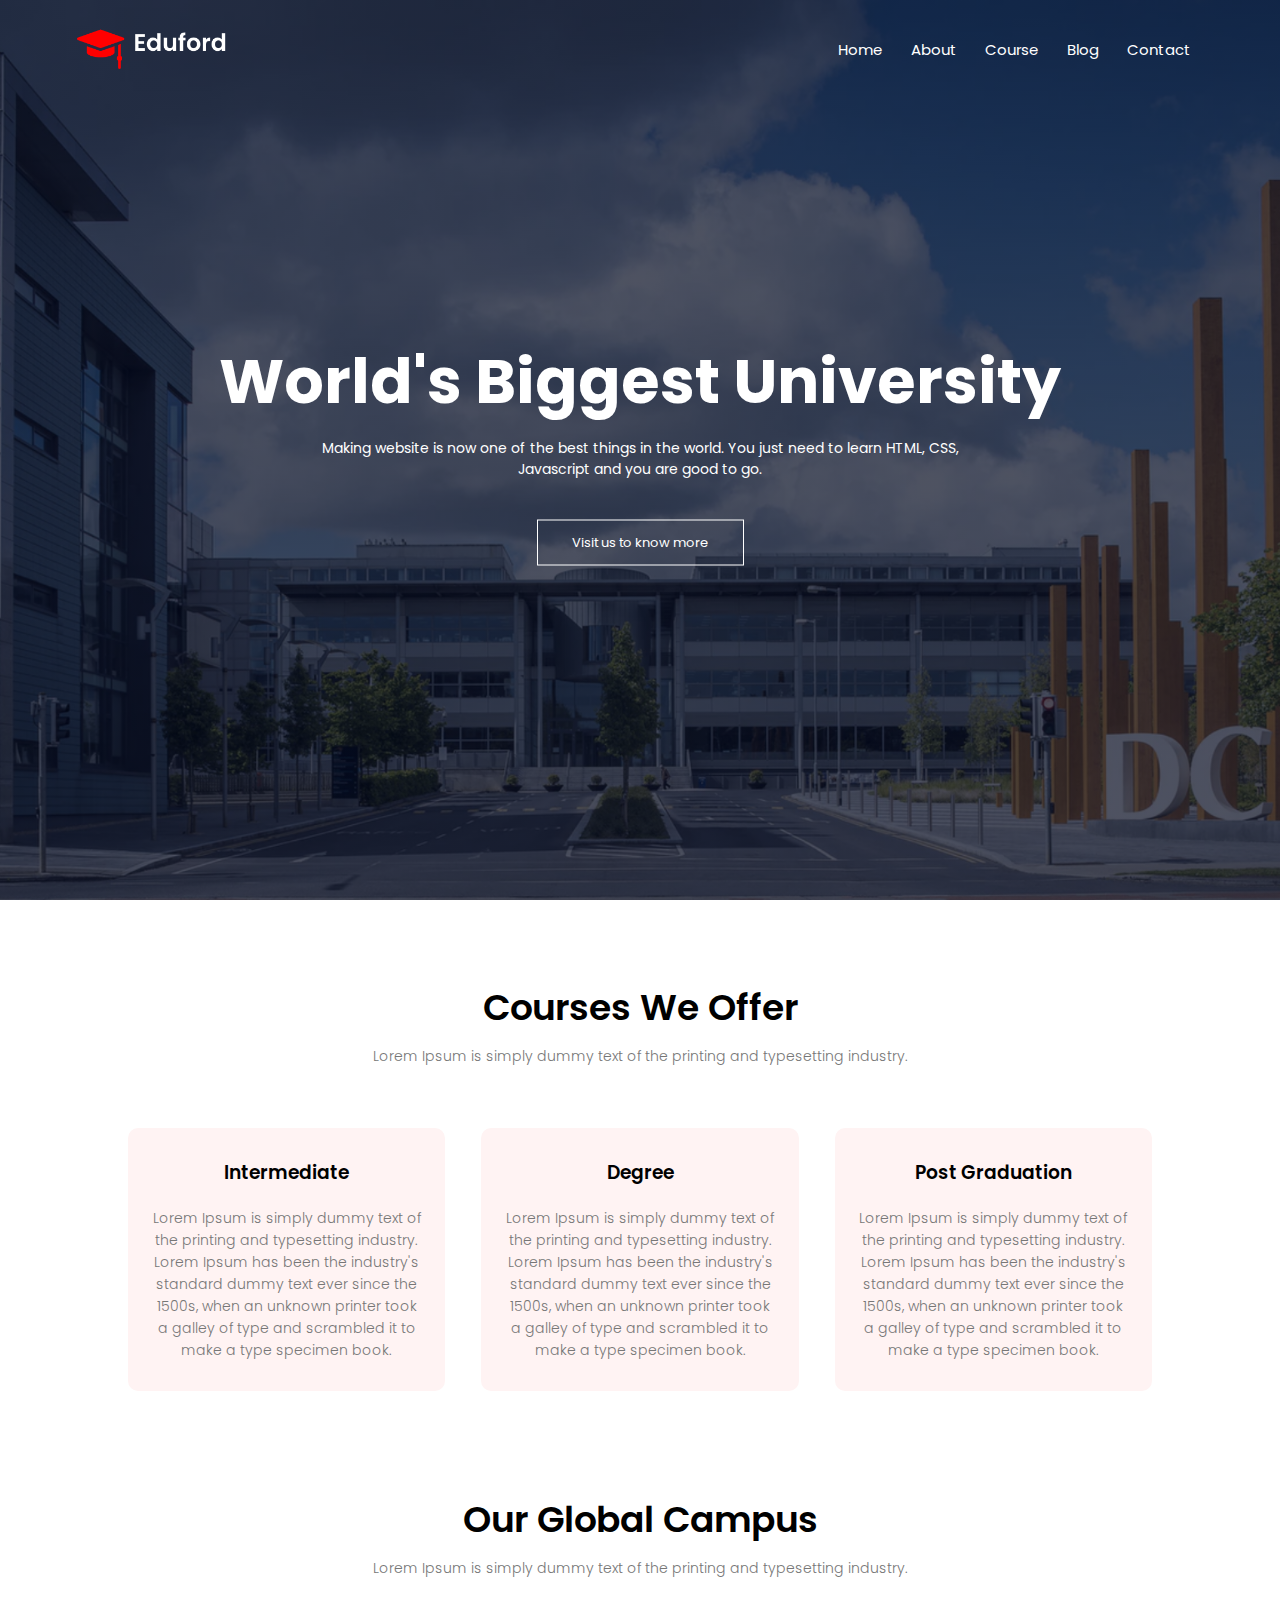
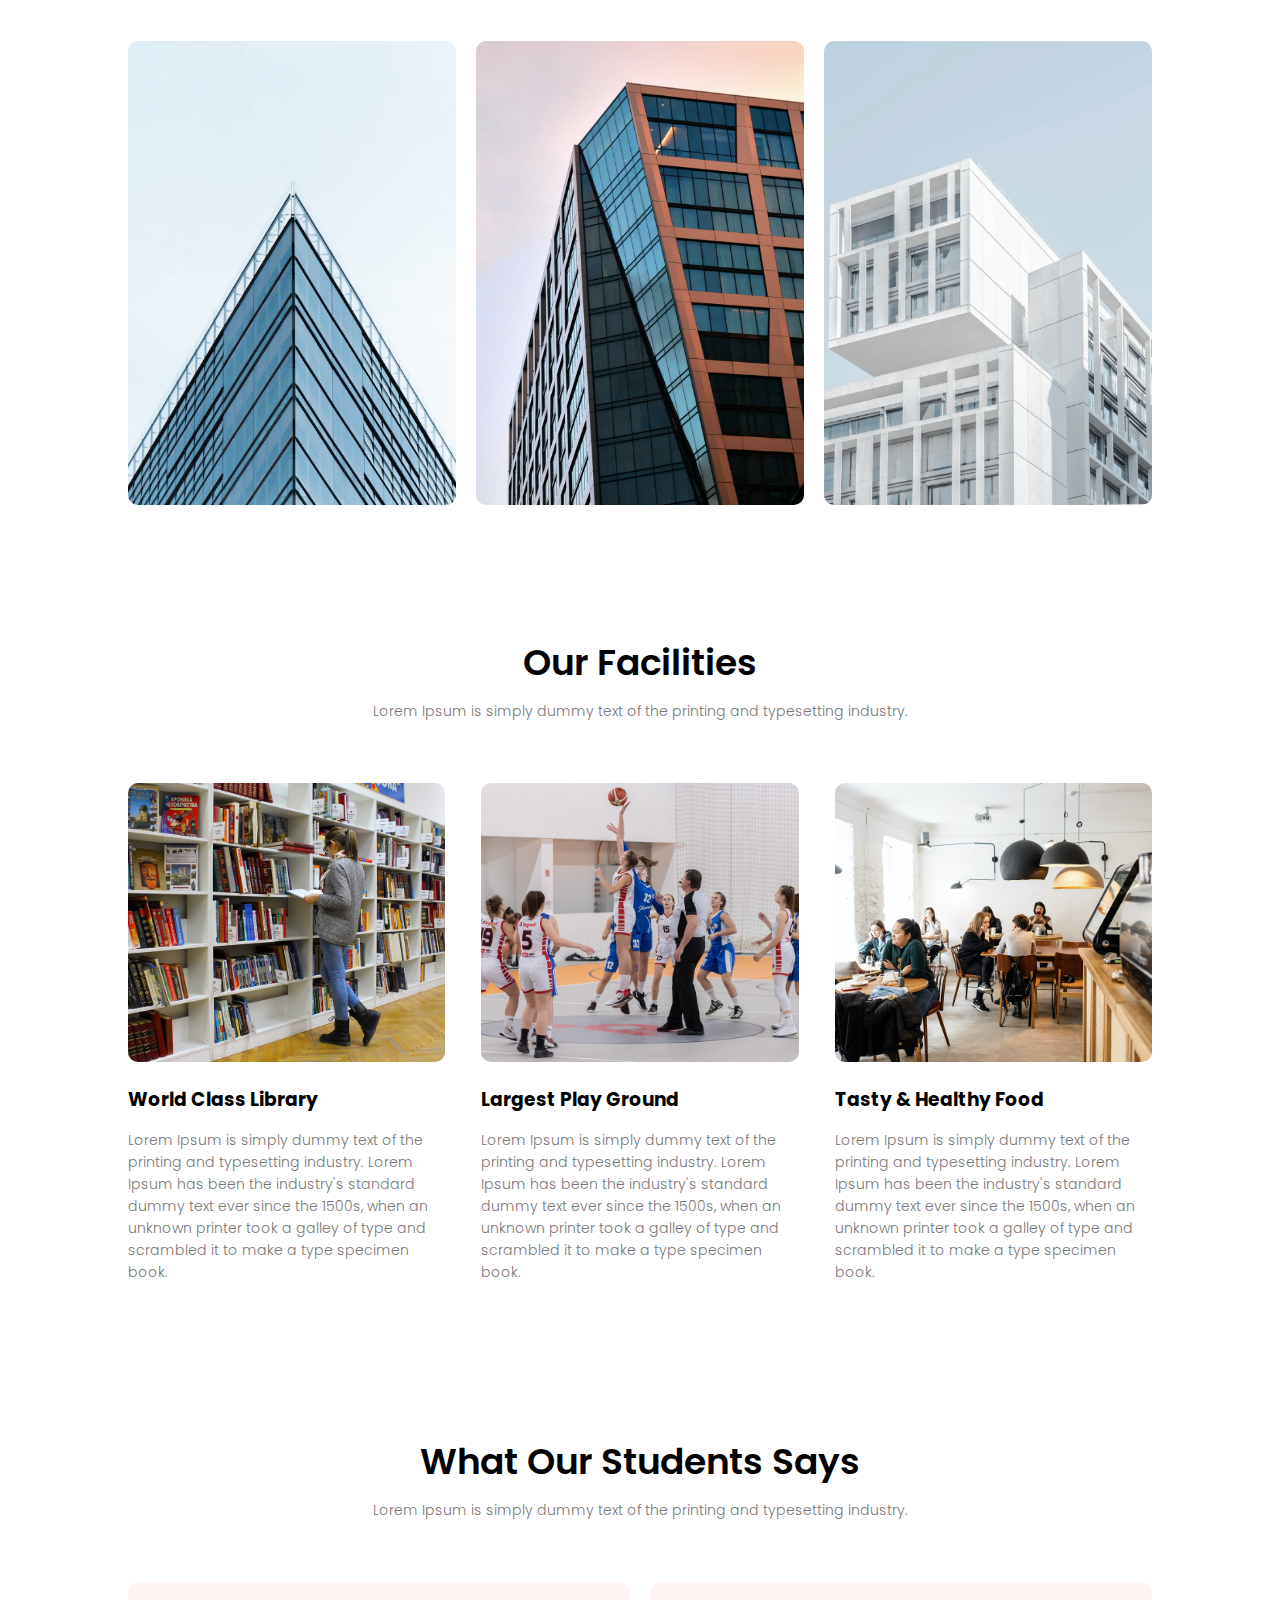
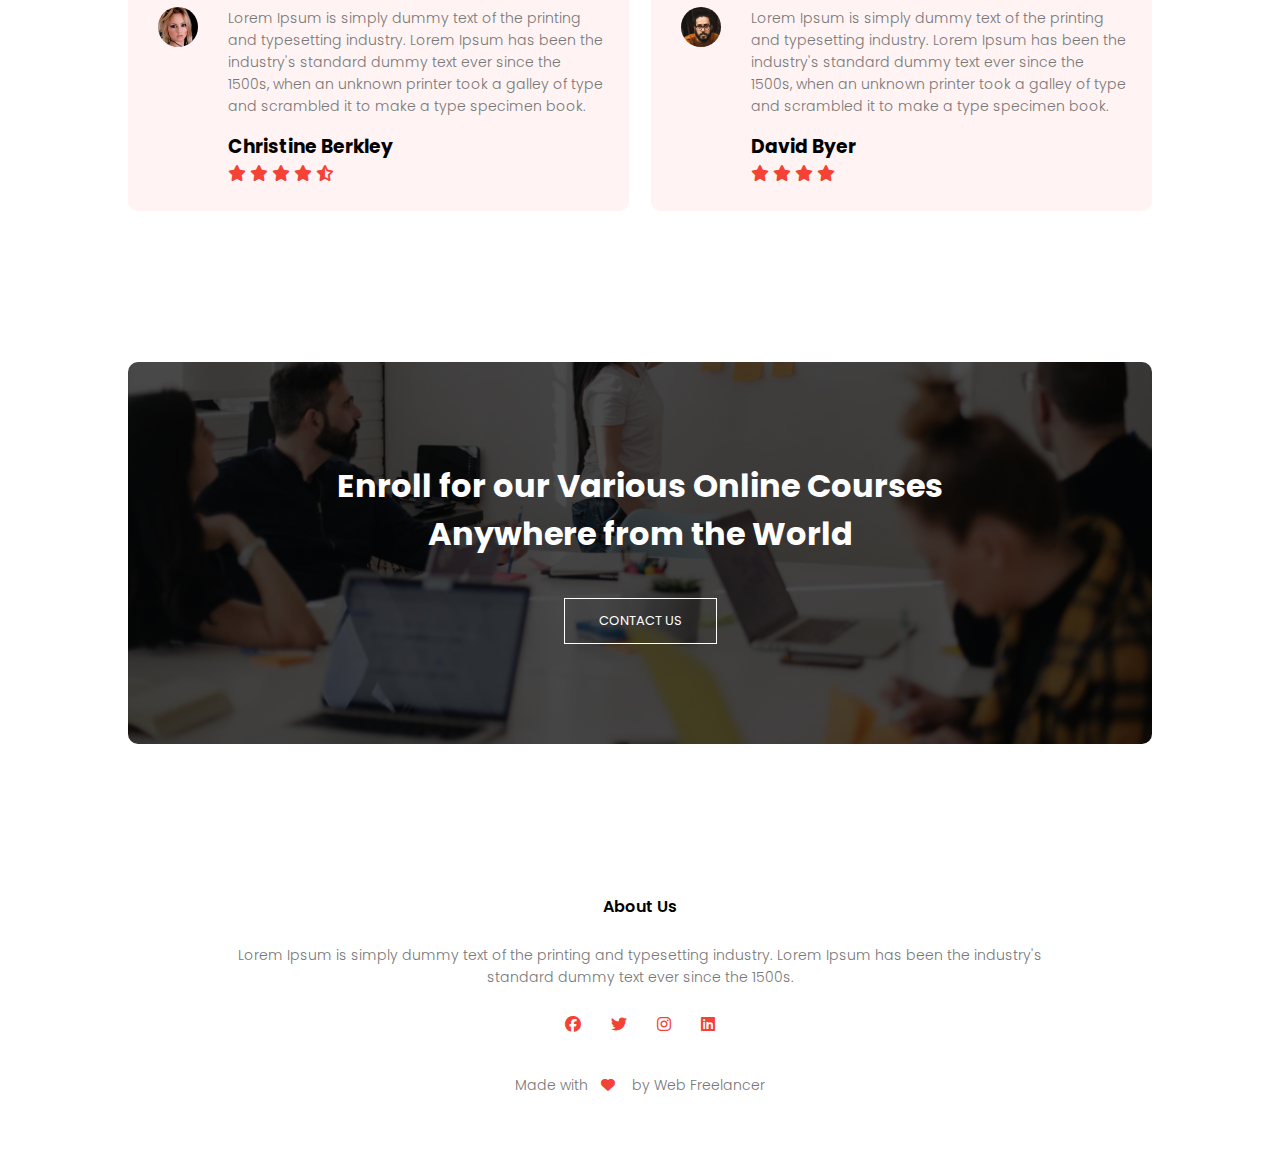
<file: index.html>
<!DOCTYPE html>
<html lang="en">
<head>
    <meta charset="UTF-8">
    <meta http-equiv="X-UA-Compatible" content="IE=edge">
    <meta name="viewport" content="width=device-width, initial-scale=1.0">
    <title>Edufold University</title>
    <link rel="stylesheet" href="css/styles.css">
    <link rel="stylesheet" href="https://cdnjs.cloudflare.com/ajax/libs/font-awesome/6.2.0/css/all.min.css">
</head>
<body>
    <!---Header -->
    <section class="header">
         <nav>
            <a href="index.html"><img src="images/logo.png"></a>
            <div class="nav-links" id="navLinks">
                <i class="fa fa-solid fa-xmark" onclick="hideMenu()"></i>
                <ul>
                    <li><a href="index.html">Home</a></li>
                    <li><a href="about.html">About</a></li>
                    <li><a href="courses.html">Course</a></li>
                    <li><a href="blog.html">Blog</a></li>
                    <li><a href="contact.html">Contact</a></li>
                </ul>
            </div>
            <i class="fa fa-solid fa-bars" onclick="showMenu()"></i>
         </nav>
<div class="text-box">
    <h1>World's Biggest University</h1>
    <p>Making website is now one of the best things in the world. You just need to learn HTML, CSS, <br>Javascript and you are good to go.</p>
    <a href="" class="hero-btn">Visit us to know more</a>
</div>
</section>
<!---Header End -->

<!---Course -->

<section class="course">
  <h1>Courses We Offer</h1>
  <p>Lorem Ipsum is simply dummy text of the printing and typesetting industry.</p>

  <div class="row">
    <div class="course-col">
        <h3>Intermediate</h3>
            <p>Lorem Ipsum is simply dummy text of the printing and typesetting industry. Lorem Ipsum has been the industry's 
            standard dummy text ever since the 1500s,  when an unknown printer took a galley of type and scrambled 
            it to make a type specimen book.</p>
    </div>
    <div class="course-col">
        <h3>Degree</h3>
        <p>Lorem Ipsum is simply dummy text of the printing and typesetting industry. Lorem Ipsum has been the industry's 
           standard dummy text ever since the 1500s,  when an unknown printer took a galley of type and scrambled 
           it to make a type specimen book.</p>
    </div>
    <div class="course-col">
        <h3>Post Graduation</h3>
        <p>Lorem Ipsum is simply dummy text of the printing and typesetting industry. Lorem Ipsum has been the industry's 
           standard dummy text ever since the 1500s,  when an unknown printer took a galley of type and scrambled 
           it to make a type specimen book.</p>
    </div>
  </div>
</section>
<!---Course End -->

<!---Campus -->

<section class="campus">
    <h1>Our Global Campus</h1>
    <p>Lorem Ipsum is simply dummy text of the printing and typesetting industry.</p>

    <div class="row">
        <div class="campus-col">
            <img src="images/london.png" alt="london_img" />
            <div class="layer">
                <h3>LONDON</h3>
            </div>
        </div>
        <div class="campus-col">
            <img src="images/newyork.png" alt="newyork_img" />
            <div class="layer">
                <h3>NEW YORK</h3>
            </div>
        </div>
        <div class="campus-col">
            <img src="images/washington.png" alt="washington_img" />
            <div class="layer">
                <h3>WASHINGTON</h3>
            </div>
        </div>
    </div>
</section>
<!---Campus End -->

<!---Facilities -->
<section class="facilities">
    <h1>Our Facilities</h1>
    <p>Lorem Ipsum is simply dummy text of the printing and typesetting industry.</p>
    <div class="row">
        <div class="facilities-col">
            <img src="images/library.png" alt="library">
            <h3>World Class Library</h3>
            <p>Lorem Ipsum is simply dummy text of the printing and typesetting industry. Lorem Ipsum has been the industry's 
                standard dummy text ever since the 1500s,  when an unknown printer took a galley of type and scrambled 
                it to make a type specimen book.</p>
        </div>
        <div class="facilities-col">
            <img src="images/basketball.png" alt="basketball">
            <h3>Largest Play Ground</h3>
            <p>Lorem Ipsum is simply dummy text of the printing and typesetting industry. Lorem Ipsum has been the industry's 
                standard dummy text ever since the 1500s,  when an unknown printer took a galley of type and scrambled 
                it to make a type specimen book.</p>
        </div>
        <div class="facilities-col">
            <img src="images/cafeteria.png" alt="cafeteria_img">
            <h3>Tasty & Healthy Food</h3>
            <p>Lorem Ipsum is simply dummy text of the printing and typesetting industry. Lorem Ipsum has been the industry's 
                standard dummy text ever since the 1500s,  when an unknown printer took a galley of type and scrambled 
                it to make a type specimen book.</p>
        </div>
        </div>
        
    </div>
</section>
<!---Facilities End -->

<!---Testimonials -->

<section class="testimonials">
    <h1>What Our Students Says</h1>
    <p>Lorem Ipsum is simply dummy text of the printing and typesetting industry.</p>
    <div class="row">
        <div class="testimonial-col">
            <img src="images/user1.jpg" alt="user1_img">
            <div>
                <p>Lorem Ipsum is simply dummy text of the printing and typesetting industry. Lorem Ipsum has been the industry's 
                    standard dummy text ever since the 1500s,  when an unknown printer took a galley of type and scrambled 
                    it to make a type specimen book.</p>
                    <h3>Christine Berkley</h3>
                    <i class="fa fa-solid fa-star"></i>
                    <i class="fa fa-solid fa-star"></i>
                    <i class="fa fa-solid fa-star"></i>
                    <i class="fa fa-solid fa-star"></i>
                    <i class="fa fa-solid fa-star-half-stroke"></i>

            </div>
        </div>
        <div class="testimonial-col">
            <img src="images/user2.jpg" alt="user2_img">
            <div>
                <p>Lorem Ipsum is simply dummy text of the printing and typesetting industry. Lorem Ipsum has been the industry's 
                    standard dummy text ever since the 1500s,  when an unknown printer took a galley of type and scrambled 
                    it to make a type specimen book.</p>
                    <h3>David Byer</h3>
                    <i class="fa fa-solid fa-star"></i>
                    <i class="fa fa-solid fa-star"></i>
                    <i class="fa fa-solid fa-star"></i>
                    <i class="fa fa-solid fa-star"></i>
            </div>
        </div>
    </div>
</section>
<!---Testimonials End -->

<!---CTA -->
<section class="cta">
    <h1>Enroll for our Various Online Courses <br>Anywhere from the World</h1>
    <a href="" class="hero-btn">CONTACT US</a>

</section>
<!---CTA End -->

<!---Footer -->
<section class="footer">
    <h4>About Us</h4>
    <p>Lorem Ipsum is simply dummy text of the printing and typesetting industry. Lorem Ipsum has been the industry's <br>
        standard dummy text ever since the 1500s.</p>
        <div class="icons">
            <i class="fa fa-brands fa-facebook"></i>
            <i class="fa fa-brands fa-twitter"></i>
            <i class="fa fa-brands fa-instagram"></i>
            <i class="fa fa-brands fa-linkedin"></i>
            <p>Made with<i class="fa fa-solid fa-heart"></i> by Web Freelancer</p>
        </div>
    </section>
<!---Footer End -->
    
<!---Javascript for Toggle Menu-->
<script>
    var navLinks = document.getElementById("navLinks");
    function showMenu(){
        navLinks.style.right = "0";
    }
        function hideMenu(){
        navLinks.style.right = "-200px";
    }
    
</script>
<!---Javascript for Toggle Menu-->
</body>
</html>
</file>
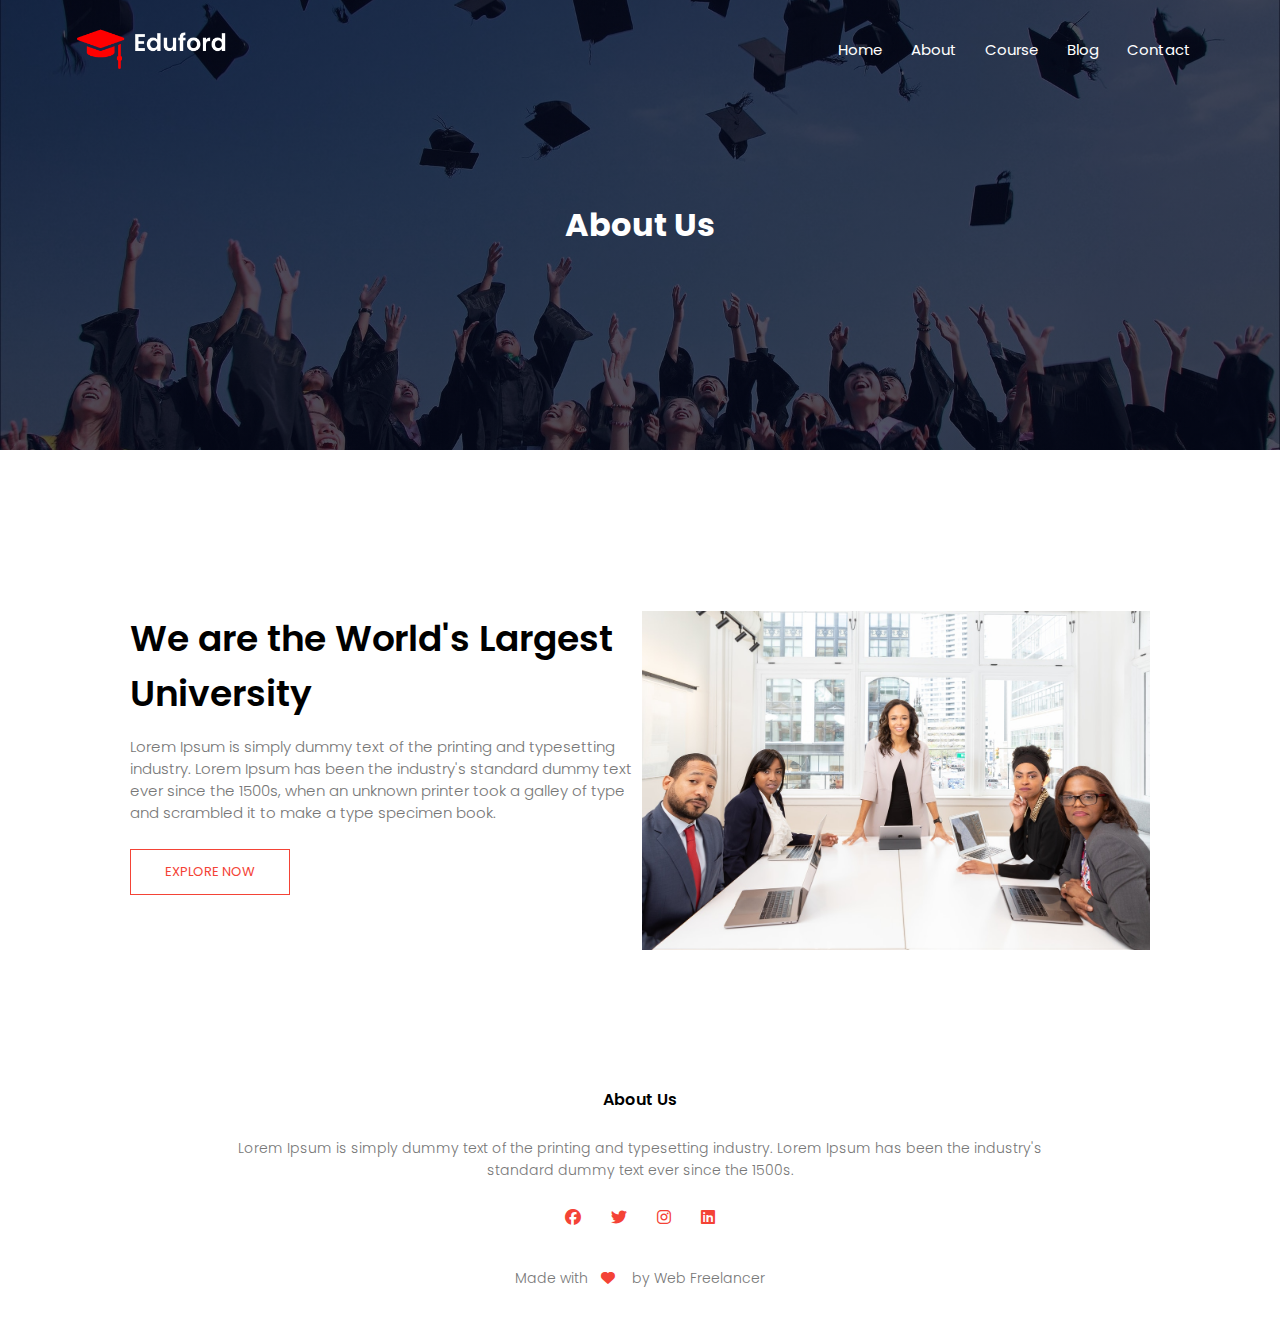
<file: about.html>
<!DOCTYPE html>
<html lang="en">
<head>
    <meta charset="UTF-8">
    <meta http-equiv="X-UA-Compatible" content="IE=edge">
    <meta name="viewport" content="width=device-width, initial-scale=1.0">
    <title>Edufold University</title>
    <link rel="stylesheet" href="css/styles.css">
    <link rel="stylesheet" href="https://cdnjs.cloudflare.com/ajax/libs/font-awesome/6.2.0/css/all.min.css">
</head>
<body>
<!---Header -->
    <section class="sub-header">
         <nav>
            <a href="index.html"><img src="images/logo.png"></a>
            <div class="nav-links" id="navLinks">
                <i class="fa fa-solid fa-xmark" onclick="hideMenu()"></i>
                <ul>
                    <li><a href="index.html">Home</a></li>
                    <li><a href="about.html">About</a></li>
                    <li><a href="courses.html">Course</a></li>
                    <li><a href="blog.html">Blog</a></li>
                    <li><a href="contact.html">Contact</a></li>
                </ul>
            </div>
            <i class="fa fa-solid fa-bars" onclick="showMenu()"></i>
         </nav>
<h1>About Us</h1>
</section>
<!---Header End -->


<!----Aboutus content--->

<section class="about-us">
    <div class="row">
        <div class="about-col">
            <h1>We are the World's Largest University</h1>
            <p>Lorem Ipsum is simply dummy text of the printing and typesetting industry. Lorem Ipsum has been the industry's 
                standard dummy text ever since the 1500s,  when an unknown printer took a galley of type and scrambled 
                it to make a type specimen book.</p>
                <a href="" class="hero-btn red-btn">EXPLORE NOW</a>
        </div>
        <div class="about-col">
            <img src="images/about.jpg"  alt="abt_img">
        </div>
    </div>
</section>

<!----Aboutus content End--->


<!---Footer -->
<section class="footer">
    <h4>About Us</h4>
    <p>Lorem Ipsum is simply dummy text of the printing and typesetting industry. Lorem Ipsum has been the industry's <br>
        standard dummy text ever since the 1500s.</p>
        <div class="icons">
            <i class="fa fa-brands fa-facebook"></i>
            <i class="fa fa-brands fa-twitter"></i>
            <i class="fa fa-brands fa-instagram"></i>
            <i class="fa fa-brands fa-linkedin"></i>
            <p>Made with<i class="fa fa-solid fa-heart"></i> by Web Freelancer</p>
        </div>
    </section>
<!---Footer End -->
    
<!---Javascript for Toggle Menu-->
<script>
    var navLinks = document.getElementById("navLinks");
    function showMenu(){
        navLinks.style.right = "0";
    }
        function hideMenu(){
        navLinks.style.right = "-200px";
    }
    
</script>
<!---Javascript for Toggle Menu-->
</body>
</html>
</file>
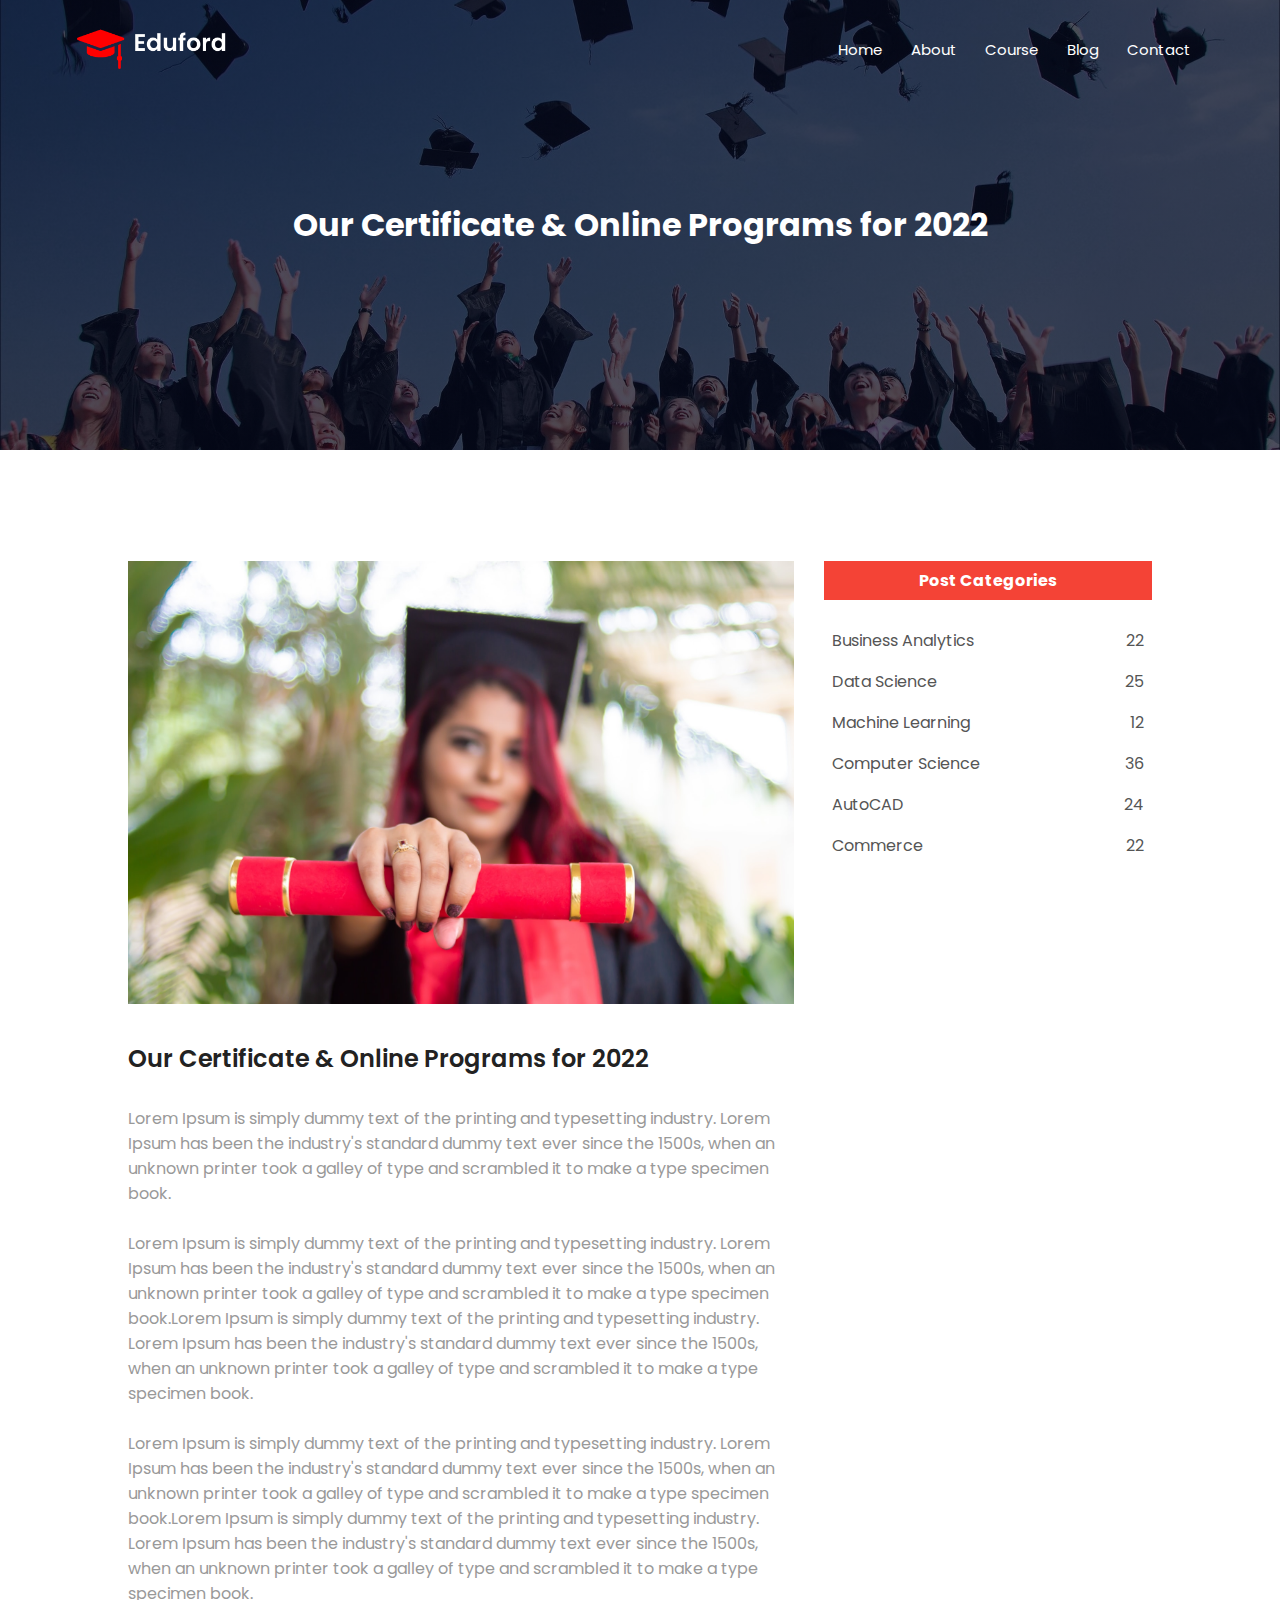
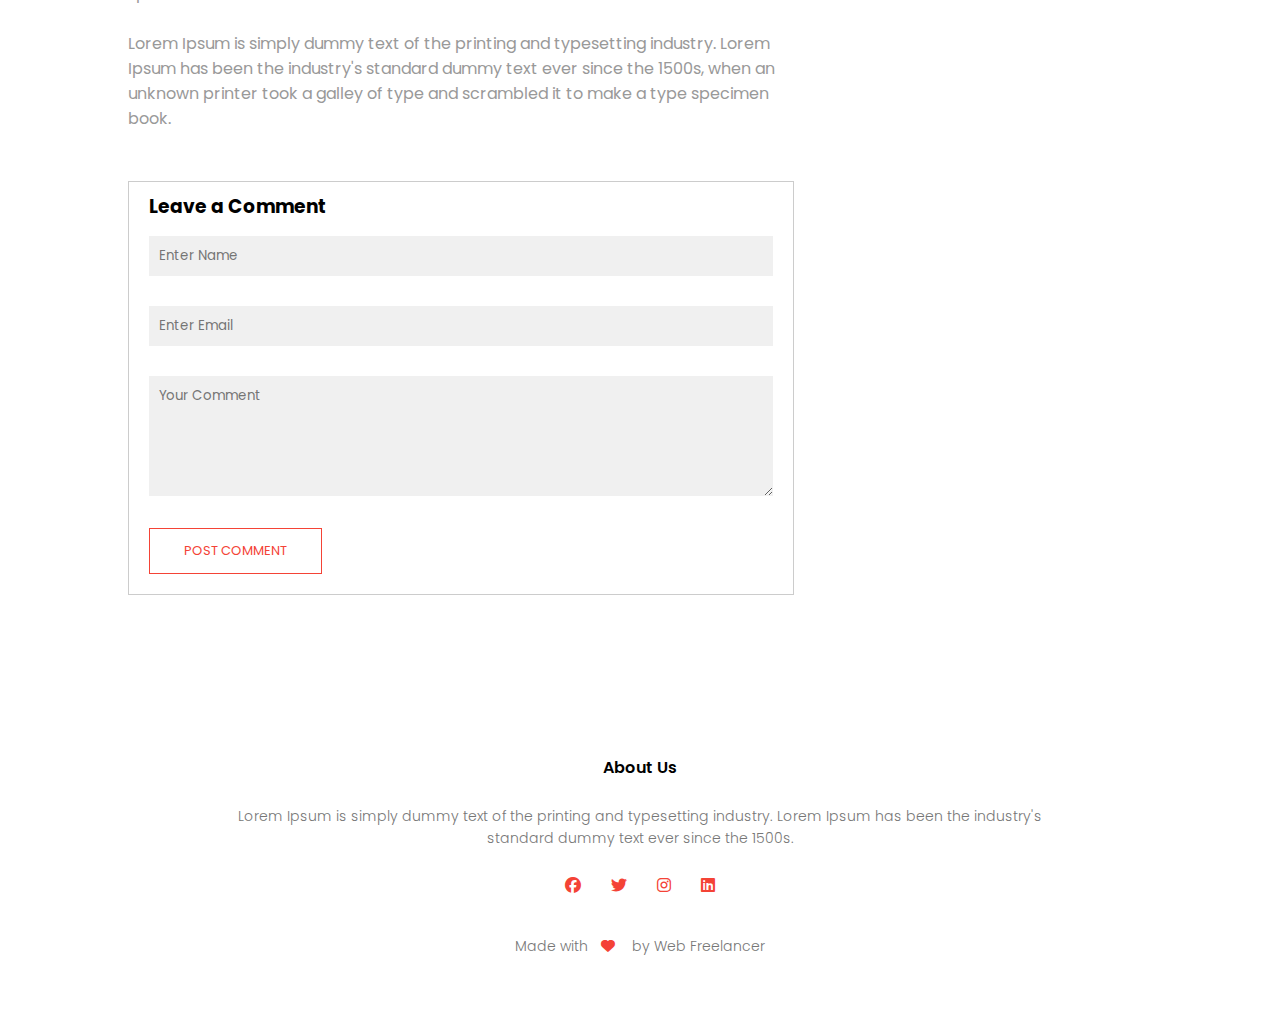
<file: blog.html>
<!DOCTYPE html>
<html lang="en">
<head>
    <meta charset="UTF-8">
    <meta http-equiv="X-UA-Compatible" content="IE=edge">
    <meta name="viewport" content="width=device-width, initial-scale=1.0">
    <title>Edufold University</title>
    <link rel="stylesheet" href="css/styles.css">
    <link rel="stylesheet" href="https://cdnjs.cloudflare.com/ajax/libs/font-awesome/6.2.0/css/all.min.css">
</head>
<body>
<!---Header -->
    <section class="sub-header">
         <nav>
            <a href="index.html"><img src="images/logo.png"></a>
            <div class="nav-links" id="navLinks">
                <i class="fa fa-solid fa-xmark" onclick="hideMenu()"></i>
                <ul>
                    <li><a href="index.html">Home</a></li>
                    <li><a href="about.html">About</a></li>
                    <li><a href="courses.html">Course</a></li>
                    <li><a href="blog.html">Blog</a></li>
                    <li><a href="contact.html">Contact</a></li>
                </ul>
            </div>
            <i class="fa fa-solid fa-bars" onclick="showMenu()"></i>
         </nav>
<h1>Our Certificate & Online Programs for 2022</h1>
</section>
<!---Header End -->

<!------Blog content--------->

<section class="blog-content">
    <div class="row">
        <div class="blog-left">
            <img src="images/certificate.jpg" alt="cert_img">
            <h2>Our Certificate & Online Programs for 2022</h2>
            <p>Lorem Ipsum is simply dummy text of the printing and typesetting industry. Lorem Ipsum has been the industry's 
                standard dummy text ever since the 1500s,  when an unknown printer took a galley of type and scrambled 
                it to make a type specimen book.</p>
                <br>
                <p>Lorem Ipsum is simply dummy text of the printing and typesetting industry. Lorem Ipsum has been the industry's 
                    standard dummy text ever since the 1500s,  when an unknown printer took a galley of type and scrambled 
                    it to make a type specimen book.Lorem Ipsum is simply dummy text of the printing and typesetting industry. Lorem Ipsum has been the industry's 
                    standard dummy text ever since the 1500s,  when an unknown printer took a galley of type and scrambled 
                    it to make a type specimen book.</p>
                    <br>
                    <p>Lorem Ipsum is simply dummy text of the printing and typesetting industry. Lorem Ipsum has been the industry's 
                        standard dummy text ever since the 1500s,  when an unknown printer took a galley of type and scrambled 
                        it to make a type specimen book.Lorem Ipsum is simply dummy text of the printing and typesetting industry. Lorem Ipsum has been the industry's 
                        standard dummy text ever since the 1500s,  when an unknown printer took a galley of type and scrambled 
                        it to make a type specimen book.</p>
                        <br>
                        <p>Lorem Ipsum is simply dummy text of the printing and typesetting industry. Lorem Ipsum has been the industry's 
                            standard dummy text ever since the 1500s,  when an unknown printer took a galley of type and scrambled 
                            it to make a type specimen book.</p>

                <div class="comment-box">
                    <h3>Leave a Comment</h3>
                    <form class="comment-form">
                        <input type="text" placeholder="Enter Name">
                        <input type="email" placeholder="Enter Email">
                        <textarea rows="5" placeholder="Your Comment"></textarea>
                        <button type="submit" class="hero-btn red-btn">POST COMMENT</button>
                    </form>
                </div>            
        </div>
            <div class="blog-right">
               <h3>Post Categories</h3>
               <div>
                <span>Business Analytics</span>
                <span>22</span>
               </div>
               <div>
                <span>Data Science</span>
                <span>25</span>
               </div>
               <div>
                <span>Machine Learning</span>
                <span>12</span>
               </div>
               <div>
                <span>Computer Science</span>
                <span>36</span>
               </div>
               <div>
                <span>AutoCAD</span>
                <span>24</span>
               </div>
               <div>
                <span>Commerce</span>
                <span>22</span>
               </div>
            </div>
    </div>
</section>


<!------Blog content End--------->



<!---Footer -->
<section class="footer">
    <h4>About Us</h4>
    <p>Lorem Ipsum is simply dummy text of the printing and typesetting industry. Lorem Ipsum has been the industry's <br>
        standard dummy text ever since the 1500s.</p>
        <div class="icons">
            <i class="fa fa-brands fa-facebook"></i>
            <i class="fa fa-brands fa-twitter"></i>
            <i class="fa fa-brands fa-instagram"></i>
            <i class="fa fa-brands fa-linkedin"></i>
            <p>Made with<i class="fa fa-solid fa-heart"></i> by Web Freelancer</p>
        </div>
    </section>
<!---Footer End -->
    
<!---Javascript for Toggle Menu-->
<script>
    var navLinks = document.getElementById("navLinks");
    function showMenu(){
        navLinks.style.right = "0";
    }
        function hideMenu(){
        navLinks.style.right = "-200px";
    }
    
</script>
<!---Javascript for Toggle Menu-->
</body>
</html>
</file>
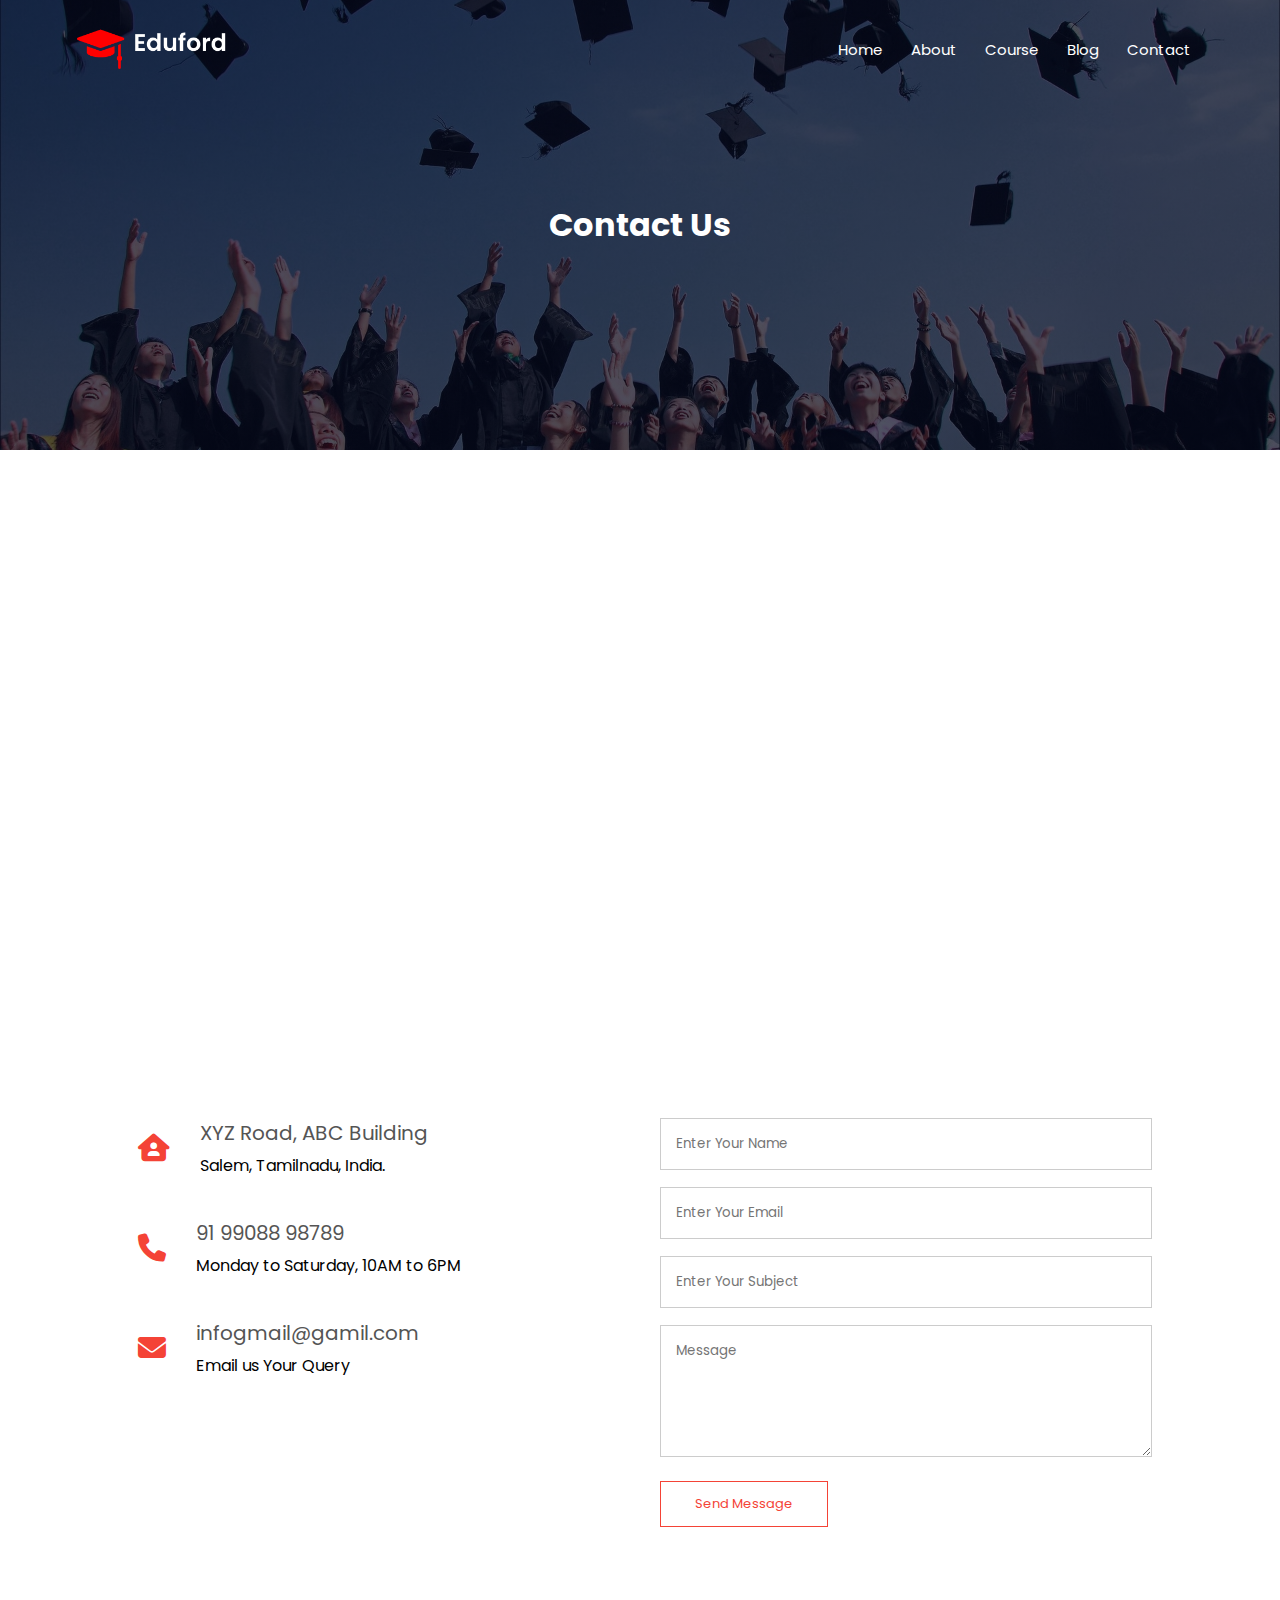
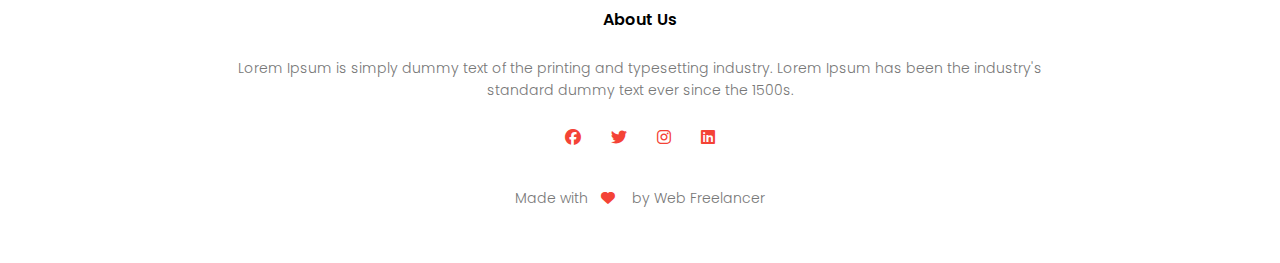
<file: contact.html>
<!DOCTYPE html>
<html lang="en">
<head>
    <meta charset="UTF-8">
    <meta http-equiv="X-UA-Compatible" content="IE=edge">
    <meta name="viewport" content="width=device-width, initial-scale=1.0">
    <title>Edufold University</title>
    <link rel="stylesheet" href="css/styles.css">
    <link rel="stylesheet" href="https://cdnjs.cloudflare.com/ajax/libs/font-awesome/6.2.0/css/all.min.css">
</head>
<body>
<!---Header -->
    <section class="sub-header">
         <nav>
            <a href="index.html"><img src="images/logo.png"></a>
            <div class="nav-links" id="navLinks">
                <i class="fa fa-solid fa-xmark" onclick="hideMenu()"></i>
                <ul>
                    <li><a href="index.html">Home</a></li>
                    <li><a href="about.html">About</a></li>
                    <li><a href="courses.html">Course</a></li>
                    <li><a href="blog.html">Blog</a></li>
                    <li><a href="contact.html">Contact</a></li>
                </ul>
            </div>
            <i class="fa fa-solid fa-bars" onclick="showMenu()"></i>
         </nav>
<h1>Contact Us</h1>
</section>
<!---Header End -->


<!----contactus content--->
<section class="location">
    <iframe src="https://www.google.com/maps/embed?pb=!1m18!1m12!1m3!1d125042.34464746052!2d78.06825646287798!3d11.65372663071678!2m3!1f0!2f0!3f0!3m2!1i1024!2i768!4f13.1!3m3!1m2!1s0x3babf1ccf52cba0b%3A0xee9989007068ca47!2sSalem%2C%20Tamil%20Nadu!5e0!3m2!1sen!2sin!4v1668600237561!5m2!1sen!2sin" width="600" height="450" style="border:0;" allowfullscreen="" loading="lazy" referrerpolicy="no-referrer-when-downgrade"></iframe>
</section>

<section class="contactus">
    <div class="row">
        <div class="contact-col">
          <div>
            <i class="fa fa-duotone fa-house-user"></i>
            <span>
                <h5>XYZ Road, ABC Building</h5>
                <p>Salem, Tamilnadu, India.</p>
            </span>
          </div>
          <div>
            <i class="fa fa-solid fa-phone"></i>
            <span>
                <h5>91 99088 98789</h5>
                <p>Monday to Saturday, 10AM to 6PM</p>
            </span>
          </div>
          <div>
            <i class="fa fa-solid fa-envelope"></i>
            <span>
                <h5>infogmail@gamil.com</h5>
                <p>Email us Your Query</p>
            </span>
          </div>
        </div>

        <div class="contact-col">
            <form action="">
                <input type="text" placeholder="Enter Your Name" required>
                <input type="email" placeholder="Enter Your Email" required>
                <input type="text" placeholder="Enter Your Subject" required>
                <textarea rows="5" placeholder="Message" required></textarea>
                <button type="submit" class="hero-btn red-btn">Send Message</button>
            </form>
        </div>
    </div>
</section>
<!----contactus content End--->


<!---Footer -->
<section class="footer">
    <h4>About Us</h4>
    <p>Lorem Ipsum is simply dummy text of the printing and typesetting industry. Lorem Ipsum has been the industry's <br>
        standard dummy text ever since the 1500s.</p>
        <div class="icons">
            <i class="fa fa-brands fa-facebook"></i>
            <i class="fa fa-brands fa-twitter"></i>
            <i class="fa fa-brands fa-instagram"></i>
            <i class="fa fa-brands fa-linkedin"></i>
            <p>Made with<i class="fa fa-solid fa-heart"></i> by Web Freelancer</p>
        </div>
    </section>
<!---Footer End -->
    
<!---Javascript for Toggle Menu-->
<script>
    var navLinks = document.getElementById("navLinks");
    function showMenu(){
        navLinks.style.right = "0";
    }
        function hideMenu(){
        navLinks.style.right = "-200px";
    }
    
</script>
<!---Javascript for Toggle Menu-->
</body>
</html>
</file>
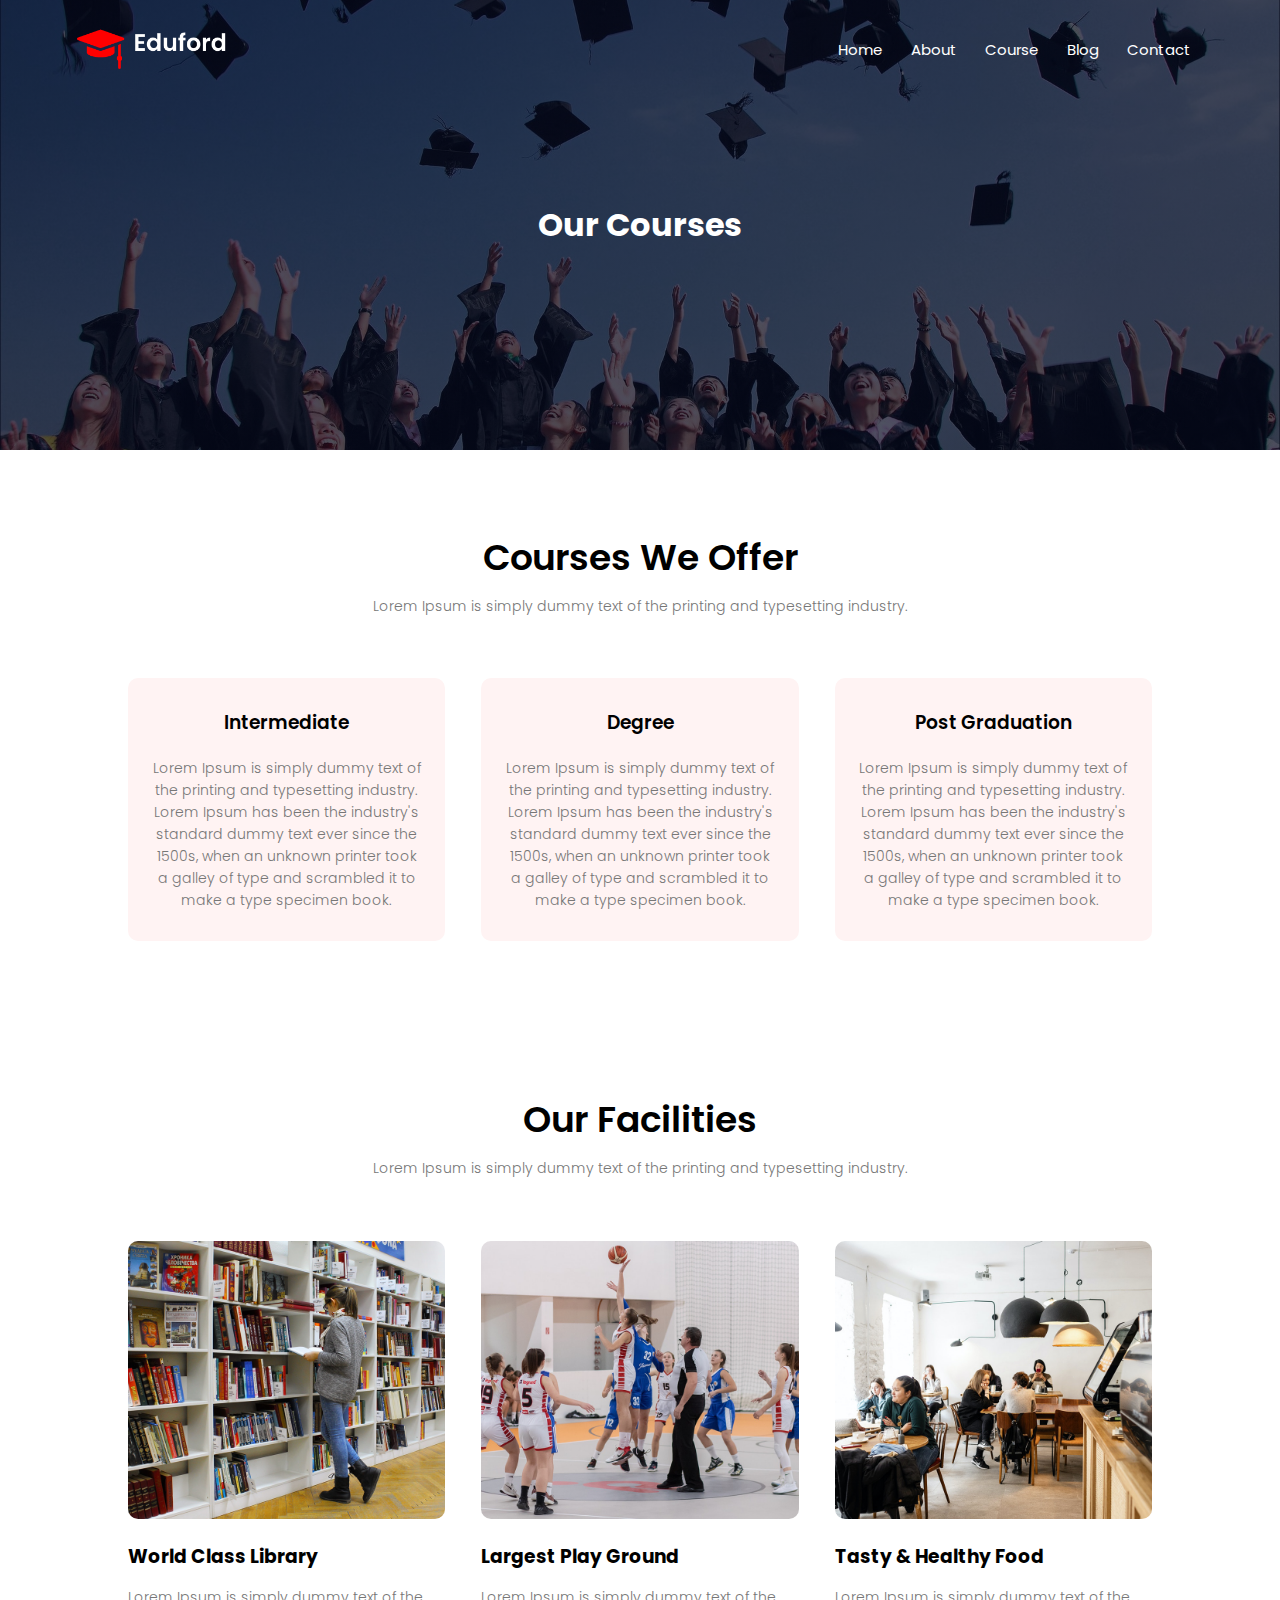
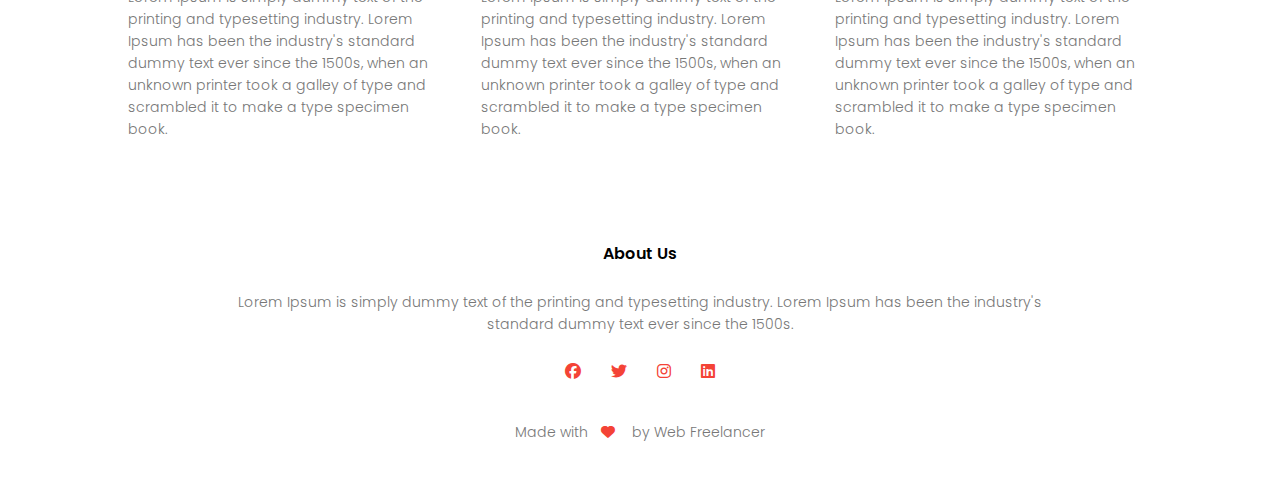
<file: courses.html>
<!DOCTYPE html>
<html lang="en">
<head>
    <meta charset="UTF-8">
    <meta http-equiv="X-UA-Compatible" content="IE=edge">
    <meta name="viewport" content="width=device-width, initial-scale=1.0">
    <title>Edufold University</title>
    <link rel="stylesheet" href="css/styles.css">
    <link rel="stylesheet" href="https://cdnjs.cloudflare.com/ajax/libs/font-awesome/6.2.0/css/all.min.css">
</head>
<body>
<!---Header -->
    <section class="sub-header">
         <nav>
            <a href="index.html"><img src="images/logo.png"></a>
            <div class="nav-links" id="navLinks">
                <i class="fa fa-solid fa-xmark" onclick="hideMenu()"></i>
                <ul>
                    <li><a href="index.html">Home</a></li>
                    <li><a href="about.html">About</a></li>
                    <li><a href="courses.html">Course</a></li>
                    <li><a href="blog.html">Blog</a></li>
                    <li><a href="contact.html">Contact</a></li>
                </ul>
            </div>
            <i class="fa fa-solid fa-bars" onclick="showMenu()"></i>
         </nav>
<h1>Our Courses</h1>
</section>
<!---Header End -->


<!----course content--->

<!---Course -->

<section class="course">
    <h1>Courses We Offer</h1>
    <p>Lorem Ipsum is simply dummy text of the printing and typesetting industry.</p>
  
    <div class="row">
      <div class="course-col">
          <h3>Intermediate</h3>
              <p>Lorem Ipsum is simply dummy text of the printing and typesetting industry. Lorem Ipsum has been the industry's 
              standard dummy text ever since the 1500s,  when an unknown printer took a galley of type and scrambled 
              it to make a type specimen book.</p>
      </div>
      <div class="course-col">
          <h3>Degree</h3>
          <p>Lorem Ipsum is simply dummy text of the printing and typesetting industry. Lorem Ipsum has been the industry's 
             standard dummy text ever since the 1500s,  when an unknown printer took a galley of type and scrambled 
             it to make a type specimen book.</p>
      </div>
      <div class="course-col">
          <h3>Post Graduation</h3>
          <p>Lorem Ipsum is simply dummy text of the printing and typesetting industry. Lorem Ipsum has been the industry's 
             standard dummy text ever since the 1500s,  when an unknown printer took a galley of type and scrambled 
             it to make a type specimen book.</p>
      </div>
    </div>
  </section>
  <!---Course End -->

  <!---Facilities -->
<section class="facilities">
    <h1>Our Facilities</h1>
    <p>Lorem Ipsum is simply dummy text of the printing and typesetting industry.</p>
    <div class="row">
        <div class="facilities-col">
            <img src="images/library.png" alt="library">
            <h3>World Class Library</h3>
            <p>Lorem Ipsum is simply dummy text of the printing and typesetting industry. Lorem Ipsum has been the industry's 
                standard dummy text ever since the 1500s,  when an unknown printer took a galley of type and scrambled 
                it to make a type specimen book.</p>
        </div>
        <div class="facilities-col">
            <img src="images/basketball.png" alt="basketball">
            <h3>Largest Play Ground</h3>
            <p>Lorem Ipsum is simply dummy text of the printing and typesetting industry. Lorem Ipsum has been the industry's 
                standard dummy text ever since the 1500s,  when an unknown printer took a galley of type and scrambled 
                it to make a type specimen book.</p>
        </div>
        <div class="facilities-col">
            <img src="images/cafeteria.png" alt="cafeteria_img">
            <h3>Tasty & Healthy Food</h3>
            <p>Lorem Ipsum is simply dummy text of the printing and typesetting industry. Lorem Ipsum has been the industry's 
                standard dummy text ever since the 1500s,  when an unknown printer took a galley of type and scrambled 
                it to make a type specimen book.</p>
        </div>
        </div>
        
    </div>
</section>
<!---Facilities End -->

<!----course End--->


<!---Footer -->
<section class="footer">
    <h4>About Us</h4>
    <p>Lorem Ipsum is simply dummy text of the printing and typesetting industry. Lorem Ipsum has been the industry's <br>
        standard dummy text ever since the 1500s.</p>
        <div class="icons">
            <i class="fa fa-brands fa-facebook"></i>
            <i class="fa fa-brands fa-twitter"></i>
            <i class="fa fa-brands fa-instagram"></i>
            <i class="fa fa-brands fa-linkedin"></i>
            <p>Made with<i class="fa fa-solid fa-heart"></i> by Web Freelancer</p>
        </div>
    </section>
<!---Footer End -->
    
<!---Javascript for Toggle Menu-->
<script>
    var navLinks = document.getElementById("navLinks");
    function showMenu(){
        navLinks.style.right = "0";
    }
        function hideMenu(){
        navLinks.style.right = "-200px";
    }
    
</script>
<!---Javascript for Toggle Menu-->
</body>
</html>
</file>
<file: css/styles.css>
@import url('https://fonts.googleapis.com/css2?family=Poppins:wght@100;200;300;400;600;700&display=swap');
*{
    margin: 0;
    padding: 0;
    font-family: 'Poppins',sans-serif;
}


/*-------Header---------*/
.header{
    min-height: 100vh;
    width: 100%;
    background-image: linear-gradient(rgba(4,9,30,0.7),rgba(4,9,30,0.7)), url('../images/banner.png');
    background-size: cover;
    background-position: center;
    position: relative;
}
nav{
    display: flex;
    justify-content: space-between;
    align-items: center;
    padding: 2% 6%;
}
nav img{
    width: 150px;
}
.nav-links{
    flex: 1;
    text-align: right;
}
.nav-links ul li{
    list-style: none;
    display: inline-block;
    position: relative;
    padding: 8px 12px;
}
.nav-links ul li a{
    color: #fff;
    text-decoration: none;
    font-size: 15px;
}
.nav-links ul li::after{
    content: '';
    width: 0%;
    height: 2px;
    background: #f44336;
    display: block;
    margin: auto;
    transition: 0.5s;
}
.nav-links ul li:hover::after{
    width: 100%;
}
.text-box{
    width:90%;
    position: absolute;
    color: #fff;
    top: 50%;
    left: 50%;
    transform: translate(-50%,-50%);
    text-align: center;
}
.text-box h1{
    font-size: 62px;
}
.text-box p{
    margin: 10px 0 40px;
    font-size: 14px;
    color: #fff;
}
.hero-btn{
    display: inline-block;
    text-decoration: none;
    color: #fff;
    border: 1px solid #fff;
    font-size: 13px;
    background: transparent;
    position: relative;
    cursor: pointer;
    padding: 12px 34px;
}
.hero-btn:hover{
    border: 1px solid #f44336;
    background: #f44336;
    transition: 1s;
}
nav .fa{
    display: none;
}

@media(max-width:700px){
    .header{
        overflow-x: hidden;
    }
    .text-box h1{
        font-size: 20px;
    }
    .nav-links ul li{
        display: block;
    }
    .nav-links{
        position: fixed;
        background: #f44336;
        height: 100vh;
        width: 200px;
        top: 0;
        right: -200px;
        text-align: left;
        z-index: 2;
        transition: 1s;
        
    }
    nav .fa{
        display: block;
        color: #fff;
        font-size: 22px;
        margin: 10px;
        cursor: pointer;
    }
    .nav-links ul{
        padding: 30px;
    }
}
/*-------Header---------*/

/*-------Course---------*/

.course{
    width: 80%;
    margin: auto;
    text-align: center;
    padding-top: 80px;
}
.course h1{
    font-size: 36px;
    font-weight: 600;
}
.course p{
    color: #777;
    line-height: 22px;
    padding: 10px;
    font-weight: 300;
    font-size: 14px;
}
.row {
    margin-top: 5%;
    display: flex;
    justify-content: space-between;
}
.course-col{
    flex-basis: 31%;
    background: #fff3f3;
    border-radius: 10px;
    margin-bottom: 5%;
    padding: 20px 12px;
    box-sizing: border-box;
    transition: 0.5s;
}
.course-col h3{
    text-align: center;
    font-weight: 600;
    margin: 10px 0;
}
.course-col:hover{
    box-shadow: 0 0 20px 0px rgba(0, 0, 0, 0.2);
}

@media(max-width:700px){
    .row{
        flex-direction: column;
    }
}
/*-------Course---------*/

/*-------Campus---------*/
.campus{
    width: 80%;
    margin: auto;
    text-align: center;
    padding-top: 50px;
}
.campus h1{
    font-size: 36px;
    font-weight: 600;
}
.campus p{
    color: #777;
    line-height: 22px;
    padding: 10px;
    font-weight: 300;
    font-size: 14px;
}
.campus-col{
    flex-basis: 32%;
    border-radius: 10px;
    margin-bottom: 30px;
    position: relative;
    overflow: hidden;
}
.campus-col img {
    width:100%;
    display: block;
}
.layer{
    background: transparent;
    height: 100%;
    width: 100%;
    position: absolute;
    top: 0;
    left: 0;
    transition: 0.5s;
}
.layer:hover{
    background: rgba(226, 0, 0, 0.7);
} 
.layer h3 {
    width: 100%;
    font-weight: 500;
    color: #fff;
    font-size: 26px;
    bottom: 0;
    left: 50%;
    transform: translateX(-50%);
    position: absolute;
    opacity: 0;
    transition: 0.5s;
}
.layer:hover h3{
    bottom: 49%;
    opacity: 1;
}
/*-------Campus End-------*/

/*-------Facilities-------*/
.facilities{
        width: 80%;
        margin: auto;
        text-align: center;
        padding-top: 100px;
}
    .facilities h1{
        font-size: 36px;
        font-weight: 600;
}
    .facilities p{
        color: #777;
        line-height: 22px;
        padding: 10px;
        font-weight: 300;
        font-size: 14px;
}
.facilities-col{
       flex-basis: 31%;
       border-radius: 10px;
       margin-bottom: 5%;
       text-align: left;
}
.facilities-col img{
    width: 100%;
    border-radius: 10px;
}
.facilities-col h3{
    margin-top: 16px;
    text-align: left;
    margin-bottom: 15px;
}
.facilities-col p{
    padding: 0;
}
/*-------Facilities End-------*/

/*-------Testimonials -------*/
.testimonials{
    width: 80%;
    margin: auto;
    text-align: center;
        padding-top: 100px;
}
.testimonials h1{
    font-size: 36px;
    font-weight: 600;
}
.testimonials p{
    color: #777;
    line-height: 22px;
    padding: 10px;
    font-weight: 300;
    font-size: 14px;
}
.testimonial-col{
    flex-basis: 44%;
    border-radius: 10px;
    margin-bottom: 5%;
    text-align: left;
    background: #fff3f3;
    padding: 25px;
    cursor: pointer;
    display: flex;
}
.testimonial-col img{
    height: 40px;
    margin-left: 5px;
    margin-right: 30px;
    border-radius: 50%;
}
.testimonial-col p{
    padding: 0;
}
.testimonial-col h3{
    margin-top: 15px;
    text-align: left;
}
.testimonial-col .fa{
    color: #f44336;
}
@media(max-width:700px){
    .testimonial-col img{
        margin-left: 0px;
        margin-right: 15px;
    }
}
/*-------Testimonials End-------*/

/*-------cta -------*/
.cta{
    margin: 100px auto;
    width: 80%;
    background-image: linear-gradient(rgba(0,0,0,0.7),rgba(0,0,0,0.7)),url('../images/banner2.jpg');
    background-position: center;
    background-size: cover;
    border-radius: 10px;
    text-align: center;
    padding: 100px 0;
}
.cta h1{
    color: #fff;
    padding: 0;
    margin-bottom: 40px;
}

@media(max-width:700px){
    .cta h1{
        font-size: 24px;
    }
}
/*-------cta End-------*/

/*-------Footer-------*/
.footer{
    width: 100%;
    text-align: center;
    padding: 30px 0;
}
.footer h4{
    margin-bottom: 15px;
    margin-top: 20px;
    font-weight: 600;
}
.footer p{
    color: #777;
    line-height: 22px;
    padding: 10px;
    font-weight: 300;
    font-size: 14px;
}
.icons .fa{
    color: #f44336;
    margin: 0 13px;
    cursor: pointer;
    padding: 18px 0;
}
.fa-heart{
    color: #f44336;
}
/*-------Footer End-----*/

/*-------------------------------------------About Us Page--------------------------------------------------*/
/*-------ABout Us----------*/    
.sub-header{
    height: 50vh;
    width: 100%;
    background-image: linear-gradient(rgba(4,9,30,0.7),rgba(4,9,30,0.7)), url('../images/background.jpg');
    background-size: cover;
    background-position: center;
    text-align: center;
    color: #fff;
}
.sub-header h1{
    margin-top: 100px;
}
.about-us{
    width: 80%;
    margin: auto;
    padding-top: 80px;
    padding-bottom: 50px;
}
.about-col{
    flex: 48%;
    padding: 30px 2px;
}
.about-col img{
    width: 100%;
}
.about-col h1{
    padding-top: 0;
    font-size: 36px;
    font-weight: 600;
}
.about-col p{
    padding: 15px 0 25px;
    color: #777;
    font-weight: 300;
    font-size: 15px;
    line-height: 22px;
}
.red-btn{
    border: 1px solid #f44336;
    background: transparent;
    color: #f44336;
}
.red-btn:hover{
    color: #fff;
}
@media(max-width:700px){
    .sub-header{
        overflow-x: hidden;
    }
}
/*-------ABout Us End----------*/ 

/*---------------------------blog -----------------------------------*/ 
.blog-content{
    width: 80%;
    padding: 60px 0;
    margin: auto;
}
.blog-left{
    flex-basis: 65%;
}
.blog-left img{
    width: 100%;
}
.blog-left h2{
    color: #222;
    font-weight: 600;
    margin: 30px 0;
}
.blog-left p{
    color: #999;
    padding: 0;
}
.blog-right{
    flex-basis: 32%;
}
.blog-right h3{
    background: #f44336;
    color: #fff;
    font-size: 16px;
    padding: 7px 0;
    margin-bottom: 20px;
    text-align: center;
}
.blog-right div{
    display: flex;
    align-items: center;
    justify-content: space-between;
    padding: 8px;
    box-sizing: border-box;
    color: #555;
}
.comment-box{
    border: 1px solid #ccc;
    margin: 50px 0;
    padding: 10px 20px;
}
.comment-box h3{
    text-align: left;
}
.comment-form input, .comment-form textarea {
    width: 100%;
    padding: 10px;
    margin: 15px 0;
    box-sizing: border-box;
    border: none;
    outline: none;
    background: #f0f0f0;
}
.comment-form button{
    margin: 10px 0;
}
@media(max-width:700px){
    .sub-header{
        font-size: 24px;
    }
}
/*---------------------------blog End -----------------------------------*/ 

/*---------------------------Contact-----------------------------------*/ 
.location{
    width: 80%;
    margin: auto;
    padding: 80px 0;
}
.location iframe{
    width: 100%;
}
.contactus{
    width: 80%;
    margin: auto;
}
.contact-col{
    flex-basis: 48%;
    margin-bottom: 30px;
}
.contact-col div{
    display: flex;
    align-items: center;
    margin-bottom: 40px;
}
.contact-col div .fa{
    font-size: 28px;
    color: #f44336;
    margin: 10px;
    margin-right: 30px;
}
.contact-col div p{
    padding: 0;
}
.contact-col div h5{
    font-size: 20px;
    margin-bottom: 5px;
    color: #555;
    font-weight: 400;
}
.contact-col input, .contact-col textarea{
    width: 100%;
    padding: 15px;
    margin-bottom: 17px;
    outline: none;
    border: 1px solid #ccc;
    box-sizing: border-box;
}
/*---------------------------Contact End -----------------------------------*/
</file>
